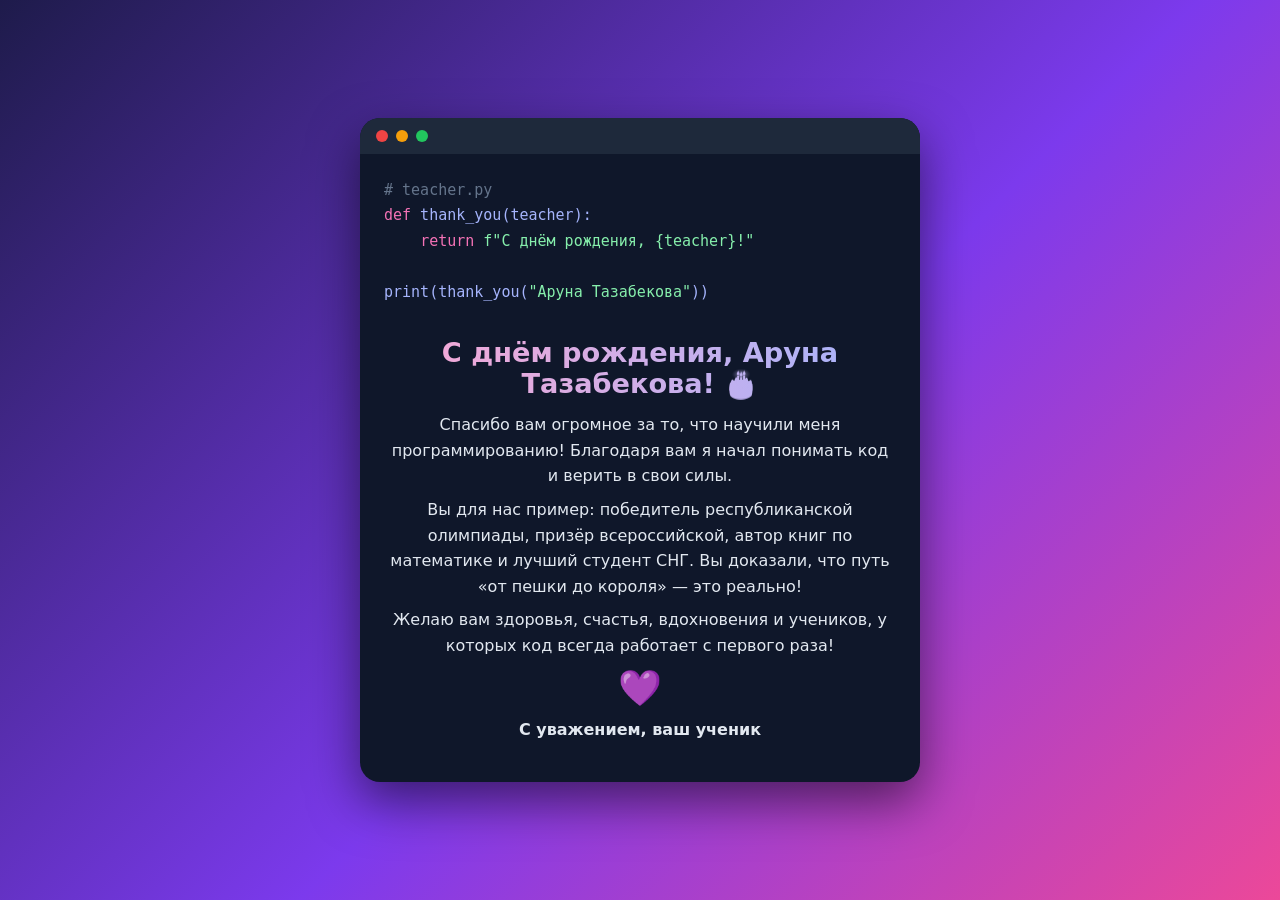
<file: card/index.html>
<!doctype html>
<html lang="ru">
<head>
<meta charset="utf-8">
<meta name="viewport" content="width=device-width,initial-scale=1">
<title>Открытка для Аруны Тазабековой</title>
<style>
  *{box-sizing:border-box}
  body{margin:0;min-height:100vh;display:grid;place-items:center;padding:16px;
    background:linear-gradient(135deg,#1e1b4b,#7c3aed 55%,#ec4899);font-family:system-ui,sans-serif}
  .card{max-width:560px;width:100%;background:#0f172a;color:#e2e8f0;border-radius:20px;
    box-shadow:0 20px 50px #0008;overflow:hidden}
  .bar{display:flex;gap:8px;padding:12px 16px;background:#1e293b}
  .bar i{width:12px;height:12px;border-radius:50%;display:block}
  .bar i:nth-child(1){background:#ef4444}.bar i:nth-child(2){background:#f59e0b}.bar i:nth-child(3){background:#22c55e}
  pre{margin:0;padding:24px;font:15px/1.7 ui-monospace,Menlo,Consolas,monospace;white-space:pre-wrap;color:#a5b4fc}
  .k{color:#f472b6}.s{color:#86efac}.c{color:#64748b}
  .msg{padding:8px 28px 32px;text-align:center}
  h1{margin:0 0 12px;font-size:1.7rem;background:linear-gradient(90deg,#f9a8d4,#a5b4fc);
    -webkit-background-clip:text;background-clip:text;color:transparent}
  p{line-height:1.6;margin:8px 0}
  .heart{font-size:2.2rem;animation:b 1.2s infinite}
  @keyframes b{50%{transform:scale(1.25)}}
  @media (prefers-reduced-motion:reduce){.heart{animation:none}}
</style>
</head>
<body>
<main class="card">
  <div class="bar"><i></i><i></i><i></i></div>
<pre><span class="c"># teacher.py</span>
<span class="k">def</span> thank_you(teacher):
    <span class="k">return</span> <span class="s">f"С днём рождения, {teacher}!"</span>

print(thank_you(<span class="s">"Аруна Тазабекова"</span>))</pre>
  <div class="msg">
    <h1>С днём рождения, Аруна Тазабекова! 🎂</h1>
    <p>Спасибо вам огромное за то, что научили меня программированию! Благодаря вам я начал понимать код и верить в свои силы.</p>
    <p>Вы для нас пример: победитель республиканской олимпиады, призёр всероссийской, автор книг по математике и лучший студент СНГ. Вы доказали, что путь «от пешки до короля» — это реально!</p>
    <p>Желаю вам здоровья, счастья, вдохновения и учеников, у которых код всегда работает с первого раза!</p>
    <div class="heart">💜</div>
    <p><b>С уважением, ваш ученик</b></p>
  </div>
</main>
</body>
</html>
</file>
